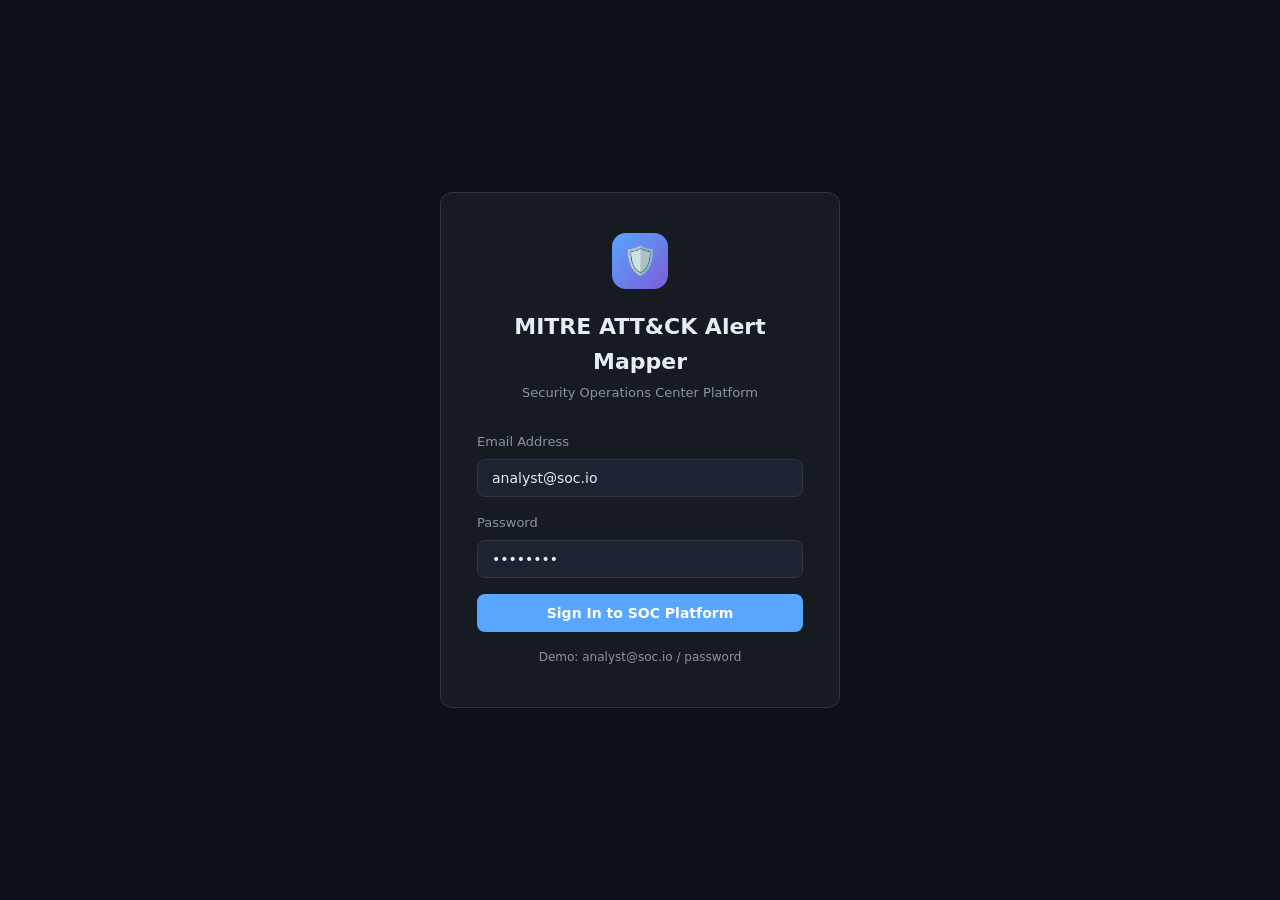
<file: mitre-attack-mapper/index.html>
<!DOCTYPE html>
<html lang="en">
<head>
<meta charset="UTF-8" />
<meta name="viewport" content="width=device-width, initial-scale=1.0" />
<title>MITRE ATT&CK Alert Mapper</title>
<style>
/* ===================== RESET & BASE ===================== */
*, *::before, *::after { box-sizing: border-box; margin: 0; padding: 0; }
:root {
  --bg:       #0d1117;
  --surface:  #161b22;
  --surface2: #1c2431;
  --border:   #30363d;
  --text:     #e6edf3;
  --muted:    #8b949e;
  --accent:   #58a6ff;
  --accent2:  #7c5cd8;
  --green:    #3fb950;
  --yellow:   #d29922;
  --orange:   #f78166;
  --red:      #f85149;
  --sidebar-w: 240px;
  --navbar-h:  56px;
}
html, body { height: 100%; font-family: -apple-system,"Segoe UI",system-ui,sans-serif; font-size:14px; background:var(--bg); color:var(--text); line-height:1.6; }
a { color:var(--accent); text-decoration:none; }
a:hover { text-decoration:underline; }
button { cursor:pointer; font-family:inherit; }
input, select, textarea { font-family:inherit; font-size:14px; }
ul { list-style:none; }
::-webkit-scrollbar { width:6px; height:6px; }
::-webkit-scrollbar-track { background:var(--bg); }
::-webkit-scrollbar-thumb { background:var(--border); border-radius:3px; }

/* ===================== LAYOUT ===================== */
#app { display:flex; flex-direction:column; height:100vh; }
.navbar {
  position:fixed; top:0; left:0; right:0; height:var(--navbar-h);
  background:var(--surface); border-bottom:1px solid var(--border);
  display:flex; align-items:center; padding:0 16px; gap:12px; z-index:200;
}
.navbar .hamburger {
  display:none; background:none; border:none; color:var(--text); font-size:20px; padding:4px 8px; border-radius:6px;
}
.navbar .hamburger:hover { background:var(--surface2); }
.nav-brand { display:flex; align-items:center; gap:10px; font-size:16px; font-weight:700; color:var(--text); }
.nav-brand .logo-icon { width:32px; height:32px; background:linear-gradient(135deg,#58a6ff,#7c5cd8); border-radius:8px; display:flex; align-items:center; justify-content:center; font-size:16px; }
.nav-right { margin-left:auto; display:flex; align-items:center; gap:12px; }
.nav-search { display:flex; align-items:center; background:var(--surface2); border:1px solid var(--border); border-radius:6px; padding:6px 12px; gap:8px; }
.nav-search input { background:none; border:none; color:var(--text); outline:none; width:200px; }
.nav-search input::placeholder { color:var(--muted); }
.nav-icon-btn { background:none; border:none; color:var(--muted); font-size:18px; padding:6px; border-radius:6px; position:relative; }
.nav-icon-btn:hover { background:var(--surface2); color:var(--text); }
.badge { position:absolute; top:2px; right:2px; width:8px; height:8px; background:var(--red); border-radius:50%; border:2px solid var(--surface); }
.nav-avatar { width:32px; height:32px; border-radius:50%; background:linear-gradient(135deg,#58a6ff,#7c5cd8); display:flex; align-items:center; justify-content:center; font-weight:700; font-size:13px; cursor:pointer; }

.body-wrap { display:flex; flex:1; margin-top:var(--navbar-h); overflow:hidden; }

/* ===================== SIDEBAR ===================== */
.sidebar {
  width:var(--sidebar-w); background:var(--surface); border-right:1px solid var(--border);
  display:flex; flex-direction:column; overflow-y:auto; overflow-x:hidden;
  position:fixed; top:var(--navbar-h); bottom:0; left:0; z-index:100;
  transition: transform 0.25s ease;
}
.sidebar-section-label { font-size:11px; font-weight:600; color:var(--muted); text-transform:uppercase; letter-spacing:0.08em; padding:16px 16px 6px; }
.sidebar nav ul li a, .sidebar nav ul li button {
  display:flex; align-items:center; gap:10px; padding:8px 16px;
  color:var(--muted); border:none; background:none; width:100%; text-align:left;
  border-radius:0; font-size:13.5px; transition:background 0.15s, color 0.15s;
  white-space:nowrap;
}
.sidebar nav ul li a:hover, .sidebar nav ul li button:hover { background:var(--surface2); color:var(--text); text-decoration:none; }
.sidebar nav ul li a.active, .sidebar nav ul li button.active { background:rgba(88,166,255,0.12); color:var(--accent); border-right:3px solid var(--accent); }
.sidebar nav ul li a .icon, .sidebar nav ul li button .icon { font-size:16px; width:20px; text-align:center; flex-shrink:0; }
.sidebar-footer { margin-top:auto; padding:16px; border-top:1px solid var(--border); font-size:12px; color:var(--muted); }

.main-content { flex:1; overflow-y:auto; margin-left:var(--sidebar-w); padding:24px; }

/* ===================== PAGE VISIBILITY ===================== */
.page { display:none; }
.page.active { display:block; }

/* ===================== LOGIN PAGE ===================== */
#page-login { display:flex; align-items:center; justify-content:center; min-height:100vh; background:var(--bg); }
.login-card {
  background:var(--surface); border:1px solid var(--border); border-radius:12px;
  padding:40px 36px; width:100%; max-width:400px; text-align:center;
}
.login-card .logo { width:56px; height:56px; background:linear-gradient(135deg,#58a6ff,#7c5cd8); border-radius:14px; display:flex; align-items:center; justify-content:center; font-size:28px; margin:0 auto 20px; }
.login-card h1 { font-size:22px; font-weight:700; margin-bottom:4px; }
.login-card p { color:var(--muted); font-size:13px; margin-bottom:28px; }
.form-group { text-align:left; margin-bottom:16px; }
.form-group label { display:block; font-size:13px; font-weight:500; color:var(--muted); margin-bottom:6px; }
.form-group input { width:100%; padding:10px 14px; background:var(--surface2); border:1px solid var(--border); border-radius:8px; color:var(--text); outline:none; transition:border-color 0.15s; }
.form-group input:focus { border-color:var(--accent); }
.btn-primary { width:100%; padding:11px; background:var(--accent); color:#fff; border:none; border-radius:8px; font-size:14px; font-weight:600; transition:background 0.15s; }
.btn-primary:hover { background:#4393e0; }
.login-hint { font-size:12px; color:var(--muted); margin-top:16px; }

/* ===================== PAGE HEADER ===================== */
.page-header { margin-bottom:24px; }
.page-header h1 { font-size:22px; font-weight:700; }
.page-header p { color:var(--muted); font-size:13px; margin-top:4px; }
.breadcrumb { font-size:12px; color:var(--muted); margin-bottom:6px; }
.breadcrumb span { color:var(--muted); }
.breadcrumb span.current { color:var(--text); }

/* ===================== CARDS ===================== */
.card { background:var(--surface); border:1px solid var(--border); border-radius:10px; padding:20px; }
.card-title { font-size:13px; font-weight:600; color:var(--muted); text-transform:uppercase; letter-spacing:0.06em; margin-bottom:12px; }
.grid { display:grid; gap:16px; }
.grid-4 { grid-template-columns:repeat(4,1fr); }
.grid-2 { grid-template-columns:repeat(2,1fr); }
.grid-3 { grid-template-columns:repeat(3,1fr); }

.stat-card { padding:20px; }
.stat-card .stat-top { display:flex; align-items:flex-start; justify-content:space-between; }
.stat-card .stat-icon { width:40px; height:40px; border-radius:10px; display:flex; align-items:center; justify-content:center; font-size:18px; flex-shrink:0; }
.stat-card .stat-value { font-size:28px; font-weight:700; line-height:1.1; margin:8px 0 4px; }
.stat-card .stat-label { font-size:13px; color:var(--muted); }
.stat-card .stat-delta { font-size:12px; display:flex; align-items:center; gap:4px; margin-top:8px; }
.stat-card .delta-up { color:var(--green); }
.stat-card .delta-down { color:var(--red); }

/* ===================== BADGES ===================== */
.badge-sev { display:inline-flex; align-items:center; gap:4px; padding:2px 8px; border-radius:12px; font-size:11px; font-weight:600; }
.sev-critical { background:rgba(248,81,73,0.15); color:var(--red); }
.sev-high     { background:rgba(247,129,102,0.15); color:var(--orange); }
.sev-medium   { background:rgba(210,153,34,0.15); color:var(--yellow); }
.sev-low      { background:rgba(63,185,80,0.15); color:var(--green); }
.sev-info     { background:rgba(88,166,255,0.15); color:var(--accent); }
.badge-tactic { display:inline-flex; padding:2px 8px; border-radius:12px; font-size:11px; font-weight:600; background:rgba(124,92,216,0.15); color:var(--accent2); }
.badge-status { display:inline-flex; padding:2px 8px; border-radius:12px; font-size:11px; font-weight:600; }
.status-open  { background:rgba(248,81,73,0.15); color:var(--red); }
.status-investigating { background:rgba(210,153,34,0.15); color:var(--yellow); }
.status-resolved { background:rgba(63,185,80,0.15); color:var(--green); }
.status-fp    { background:rgba(139,148,158,0.15); color:var(--muted); }

/* ===================== TABLES ===================== */
.table-wrap { overflow-x:auto; }
table { width:100%; border-collapse:collapse; font-size:13px; }
thead th { text-align:left; padding:10px 12px; color:var(--muted); font-weight:600; font-size:11px; text-transform:uppercase; letter-spacing:0.06em; border-bottom:1px solid var(--border); white-space:nowrap; }
tbody tr { border-bottom:1px solid var(--border); transition:background 0.1s; }
tbody tr:last-child { border-bottom:none; }
tbody tr:hover { background:var(--surface2); }
tbody td { padding:10px 12px; color:var(--text); vertical-align:middle; }
.clickable-row { cursor:pointer; }

/* ===================== TOOLBAR ===================== */
.toolbar { display:flex; align-items:center; gap:10px; margin-bottom:16px; flex-wrap:wrap; }
.toolbar-search { display:flex; align-items:center; background:var(--surface2); border:1px solid var(--border); border-radius:6px; padding:7px 12px; gap:8px; flex:1; min-width:180px; }
.toolbar-search input { background:none; border:none; color:var(--text); outline:none; width:100%; }
.toolbar-search input::placeholder { color:var(--muted); }
.toolbar select { background:var(--surface2); border:1px solid var(--border); color:var(--text); padding:7px 10px; border-radius:6px; outline:none; }
.btn { padding:8px 16px; border-radius:6px; border:1px solid var(--border); background:var(--surface2); color:var(--text); font-size:13px; font-weight:500; display:inline-flex; align-items:center; gap:6px; transition:background 0.15s,border-color 0.15s; }
.btn:hover { background:var(--border); }
.btn-accent { background:var(--accent); color:#fff; border-color:var(--accent); }
.btn-accent:hover { background:#4393e0; }
.btn-danger { background:var(--red); color:#fff; border-color:var(--red); }
.btn-sm { padding:5px 12px; font-size:12px; }

/* ===================== ANALYZE PAGE ===================== */
.analyze-form .textarea-wrap { position:relative; }
.analyze-form textarea { width:100%; height:160px; background:var(--surface2); border:1px solid var(--border); border-radius:8px; color:var(--text); padding:14px; resize:vertical; outline:none; font-size:13px; line-height:1.7; }
.analyze-form textarea:focus { border-color:var(--accent); }
.result-card { margin-top:20px; display:none; }
.result-card.show { display:block; }
.result-header { display:flex; align-items:center; gap:10px; margin-bottom:16px; padding-bottom:16px; border-bottom:1px solid var(--border); }
.result-header .tech-badge { background:rgba(88,166,255,0.15); color:var(--accent); padding:4px 12px; border-radius:20px; font-size:13px; font-weight:600; }
.confidence-bar-wrap { margin:8px 0; }
.confidence-bar { height:8px; background:var(--surface2); border-radius:4px; overflow:hidden; }
.confidence-fill { height:100%; border-radius:4px; transition:width 0.6s; }
.conf-high   { background:var(--green); }
.conf-med    { background:var(--yellow); }
.conf-low    { background:var(--orange); }
.result-grid { display:grid; grid-template-columns:1fr 1fr; gap:16px; }
.detail-block { background:var(--surface2); border:1px solid var(--border); border-radius:8px; padding:14px; }
.detail-block .label { font-size:11px; color:var(--muted); font-weight:600; text-transform:uppercase; letter-spacing:0.06em; margin-bottom:6px; }
.detail-block .value { font-size:13px; color:var(--text); }
.guidance-list { list-style:none; padding:0; }
.guidance-list li { display:flex; gap:10px; padding:8px 0; border-bottom:1px solid var(--border); font-size:13px; color:var(--text); }
.guidance-list li:last-child { border-bottom:none; }
.guidance-list li::before { content:"›"; color:var(--accent); font-weight:700; flex-shrink:0; }
.sample-alerts { display:flex; gap:8px; flex-wrap:wrap; margin-top:10px; }
.sample-chip { background:var(--surface2); border:1px solid var(--border); border-radius:20px; padding:4px 12px; font-size:12px; color:var(--muted); cursor:pointer; transition:all 0.15s; }
.sample-chip:hover { border-color:var(--accent); color:var(--accent); }
.analyze-loader { text-align:center; padding:32px; display:none; }
.analyze-loader.show { display:block; }
.spinner { width:36px; height:36px; border:3px solid var(--border); border-top-color:var(--accent); border-radius:50%; animation:spin 0.7s linear infinite; margin:0 auto 12px; }
@keyframes spin { to { transform:rotate(360deg); } }

/* ===================== MITRE TECHNIQUES PAGE ===================== */
.technique-grid { display:grid; grid-template-columns:repeat(auto-fill,minmax(280px,1fr)); gap:12px; }
.technique-card { background:var(--surface); border:1px solid var(--border); border-radius:10px; padding:16px; cursor:pointer; transition:border-color 0.15s,transform 0.1s; }
.technique-card:hover { border-color:var(--accent); transform:translateY(-1px); }
.technique-card .t-id { font-size:11px; font-weight:700; color:var(--accent); margin-bottom:4px; }
.technique-card .t-name { font-size:14px; font-weight:600; margin-bottom:6px; }
.technique-card .t-tactic { margin-bottom:8px; }
.technique-card .t-desc { font-size:12px; color:var(--muted); line-height:1.5; display:-webkit-box; -webkit-line-clamp:2; -webkit-box-orient:vertical; overflow:hidden; }

/* ===================== TACTICS PAGE ===================== */
.tactic-row { display:grid; grid-template-columns:200px 1fr; gap:16px; margin-bottom:16px; }
.tactic-card-left { background:var(--surface); border:1px solid var(--border); border-radius:10px; padding:20px; text-align:center; }
.tactic-card-left .t-num { font-size:28px; font-weight:700; color:var(--accent); }
.tactic-card-left .t-label { font-size:12px; color:var(--muted); }
.tactic-card-left .t-name { font-size:14px; font-weight:600; margin-top:4px; }
.tactic-techniques { background:var(--surface); border:1px solid var(--border); border-radius:10px; padding:16px; }
.mini-tech { display:inline-flex; align-items:center; gap:6px; background:var(--surface2); border:1px solid var(--border); border-radius:6px; padding:4px 10px; margin:3px; font-size:12px; color:var(--text); cursor:pointer; }
.mini-tech:hover { border-color:var(--accent); color:var(--accent); }

/* ===================== SETTINGS ===================== */
.settings-grid { display:grid; grid-template-columns:220px 1fr; gap:20px; }
.settings-nav { background:var(--surface); border:1px solid var(--border); border-radius:10px; padding:8px; height:fit-content; }
.settings-nav button { display:block; width:100%; text-align:left; padding:8px 12px; background:none; border:none; color:var(--muted); border-radius:6px; font-size:13px; }
.settings-nav button:hover { background:var(--surface2); color:var(--text); }
.settings-nav button.active { background:rgba(88,166,255,0.12); color:var(--accent); }
.settings-panel { display:none; }
.settings-panel.active { display:block; }
.settings-section { background:var(--surface); border:1px solid var(--border); border-radius:10px; padding:20px; margin-bottom:16px; }
.settings-section h3 { font-size:15px; font-weight:600; margin-bottom:4px; }
.settings-section p { font-size:13px; color:var(--muted); margin-bottom:16px; }
.settings-row { display:flex; align-items:center; justify-content:space-between; padding:10px 0; border-bottom:1px solid var(--border); }
.settings-row:last-child { border-bottom:none; }
.settings-row .row-info .row-title { font-size:13px; font-weight:500; }
.settings-row .row-info .row-sub { font-size:12px; color:var(--muted); margin-top:2px; }
.toggle { position:relative; width:40px; height:22px; }
.toggle input { opacity:0; width:0; height:0; }
.toggle-slider { position:absolute; inset:0; background:var(--border); border-radius:11px; cursor:pointer; transition:background 0.2s; }
.toggle-slider::before { content:""; position:absolute; width:16px; height:16px; left:3px; top:3px; background:#fff; border-radius:50%; transition:transform 0.2s; }
.toggle input:checked + .toggle-slider { background:var(--accent); }
.toggle input:checked + .toggle-slider::before { transform:translateX(18px); }
.form-row { display:grid; grid-template-columns:1fr 1fr; gap:12px; margin-bottom:12px; }
.form-input { width:100%; padding:9px 12px; background:var(--surface2); border:1px solid var(--border); border-radius:6px; color:var(--text); outline:none; }
.form-input:focus { border-color:var(--accent); }
.form-select { width:100%; padding:9px 12px; background:var(--surface2); border:1px solid var(--border); border-radius:6px; color:var(--text); outline:none; }

/* ===================== MODAL ===================== */
.modal-overlay { position:fixed; inset:0; background:rgba(0,0,0,0.6); z-index:500; display:none; align-items:center; justify-content:center; backdrop-filter:blur(2px); }
.modal-overlay.open { display:flex; }
.modal { background:var(--surface); border:1px solid var(--border); border-radius:12px; padding:24px; max-width:600px; width:90%; max-height:80vh; overflow-y:auto; position:relative; }
.modal-close { position:absolute; top:16px; right:16px; background:none; border:none; color:var(--muted); font-size:20px; cursor:pointer; }
.modal-close:hover { color:var(--text); }
.modal h2 { font-size:18px; font-weight:700; margin-bottom:4px; }
.modal .modal-id { font-size:12px; color:var(--accent); font-weight:600; margin-bottom:16px; }
.modal-section { margin-bottom:16px; }
.modal-section h4 { font-size:12px; color:var(--muted); font-weight:600; text-transform:uppercase; letter-spacing:0.06em; margin-bottom:6px; }
.modal-section p { font-size:13px; color:var(--text); line-height:1.6; }
.modal-section ul li { font-size:13px; color:var(--text); padding:3px 0; padding-left:16px; position:relative; }
.modal-section ul li::before { content:"•"; color:var(--accent); position:absolute; left:0; }
.modal-tags { display:flex; gap:6px; flex-wrap:wrap; }
.modal-tag { padding:3px 10px; background:var(--surface2); border:1px solid var(--border); border-radius:12px; font-size:11px; color:var(--muted); }

/* ===================== ALERT DETAILS PAGE ===================== */
.alert-detail-header { background:var(--surface); border:1px solid var(--border); border-radius:10px; padding:20px; margin-bottom:16px; }
.alert-detail-header h2 { font-size:18px; font-weight:700; margin-bottom:8px; }
.alert-meta { display:flex; gap:12px; flex-wrap:wrap; align-items:center; font-size:13px; color:var(--muted); }
.alert-meta span { display:flex; align-items:center; gap:4px; }
.timeline { position:relative; padding-left:24px; }
.timeline::before { content:""; position:absolute; left:6px; top:6px; bottom:0; width:2px; background:var(--border); }
.timeline-item { position:relative; margin-bottom:20px; }
.timeline-item::before { content:""; position:absolute; left:-21px; top:4px; width:10px; height:10px; border-radius:50%; background:var(--accent); border:2px solid var(--surface); }
.timeline-item .t-time { font-size:11px; color:var(--muted); margin-bottom:2px; }
.timeline-item .t-event { font-size:13px; font-weight:500; }
.timeline-item .t-desc { font-size:12px; color:var(--muted); margin-top:2px; }

/* ===================== ABOUT PAGE ===================== */
.about-hero { background:linear-gradient(135deg,rgba(88,166,255,0.1),rgba(124,92,216,0.1)); border:1px solid var(--border); border-radius:12px; padding:40px; text-align:center; margin-bottom:24px; }
.about-hero h1 { font-size:28px; font-weight:700; margin-bottom:8px; }
.about-hero p { color:var(--muted); max-width:600px; margin:0 auto; }
.feature-list { display:grid; grid-template-columns:repeat(auto-fill,minmax(240px,1fr)); gap:16px; }
.feature-item { background:var(--surface); border:1px solid var(--border); border-radius:10px; padding:20px; }
.feature-item .f-icon { font-size:28px; margin-bottom:12px; }
.feature-item h3 { font-size:14px; font-weight:600; margin-bottom:6px; }
.feature-item p { font-size:12px; color:var(--muted); }

/* ===================== CHART ===================== */
.chart-wrap { height:220px; display:flex; align-items:flex-end; gap:6px; padding:10px 0; }
.chart-bar-group { flex:1; display:flex; flex-direction:column; align-items:center; gap:4px; height:100%; justify-content:flex-end; }
.chart-bar { width:100%; max-width:36px; border-radius:4px 4px 0 0; transition:height 0.6s ease; position:relative; }
.chart-bar:hover::after { content:attr(data-val); position:absolute; top:-22px; left:50%; transform:translateX(-50%); background:var(--surface2); border:1px solid var(--border); padding:2px 6px; border-radius:4px; font-size:11px; color:var(--text); white-space:nowrap; }
.chart-label { font-size:10px; color:var(--muted); text-align:center; white-space:nowrap; overflow:hidden; text-overflow:ellipsis; width:100%; }

/* ===================== DONUT CHART ===================== */
.donut-wrap { display:flex; align-items:center; gap:24px; flex-wrap:wrap; }
.donut-svg { flex-shrink:0; }
.donut-legend { display:flex; flex-direction:column; gap:8px; }
.donut-legend-item { display:flex; align-items:center; gap:8px; font-size:13px; }
.donut-dot { width:10px; height:10px; border-radius:50%; flex-shrink:0; }

/* ===================== EMPTY STATE ===================== */
.empty-state { text-align:center; padding:48px 24px; color:var(--muted); }
.empty-state .empty-icon { font-size:48px; margin-bottom:12px; opacity:0.3; }
.empty-state p { font-size:14px; }

/* ===================== NOTIFICATIONS DRAWER ===================== */
.notif-drawer { position:fixed; top:var(--navbar-h); right:0; width:320px; background:var(--surface); border-left:1px solid var(--border); bottom:0; z-index:150; transform:translateX(100%); transition:transform 0.25s; overflow-y:auto; }
.notif-drawer.open { transform:translateX(0); }
.notif-header { padding:16px; border-bottom:1px solid var(--border); display:flex; justify-content:space-between; align-items:center; font-weight:600; }
.notif-item { padding:14px 16px; border-bottom:1px solid var(--border); cursor:pointer; }
.notif-item:hover { background:var(--surface2); }
.notif-item .n-title { font-size:13px; font-weight:500; }
.notif-item .n-sub { font-size:12px; color:var(--muted); margin-top:2px; }
.notif-item .n-time { font-size:11px; color:var(--muted); margin-top:4px; }
.notif-dot { width:8px; height:8px; border-radius:50%; flex-shrink:0; margin-top:4px; }

/* ===================== RESPONSIVE ===================== */
@media(max-width:1100px) {
  .grid-4 { grid-template-columns:repeat(2,1fr); }
}
@media(max-width:860px) {
  .settings-grid { grid-template-columns:1fr; }
  .result-grid { grid-template-columns:1fr; }
  .tactic-row { grid-template-columns:1fr; }
  .form-row { grid-template-columns:1fr; }
}
@media(max-width:700px) {
  .navbar .hamburger { display:flex; }
  .nav-search { display:none; }
  .sidebar { transform:translateX(-100%); }
  .sidebar.open { transform:translateX(0); }
  .main-content { margin-left:0; }
  .grid-4, .grid-3, .grid-2 { grid-template-columns:1fr; }
  .page-header h1 { font-size:18px; }
  .overlay { position:fixed; inset:0; background:rgba(0,0,0,0.4); z-index:99; display:none; }
  .overlay.show { display:block; }
}
</style>
</head>
<body>

<!-- ==================== LOGIN ==================== -->
<div id="login-screen">
<div id="page-login">
  <div class="login-card">
    <div class="logo">🛡️</div>
    <h1>MITRE ATT&amp;CK Alert Mapper</h1>
    <p>Security Operations Center Platform</p>
    <div class="form-group">
      <label>Email Address</label>
      <input type="email" id="login-email" placeholder="analyst@soc.io" value="analyst@soc.io" />
    </div>
    <div class="form-group">
      <label>Password</label>
      <input type="password" id="login-password" placeholder="••••••••" value="password" />
    </div>
    <button class="btn-primary" onclick="doLogin()">Sign In to SOC Platform</button>
    <div class="login-hint">Demo: analyst@soc.io / password</div>
  </div>
</div>
</div>

<!-- ==================== APP SHELL ==================== -->
<div id="app-shell" style="display:none;">

<!-- NAVBAR -->
<nav class="navbar">
  <button class="hamburger" onclick="toggleSidebar()">☰</button>
  <div class="nav-brand">
    <div class="logo-icon">🛡️</div>
    <span>ATT&amp;CK Mapper</span>
  </div>
  <div class="nav-right">
    <div class="nav-search">
      <span style="color:var(--muted)">🔍</span>
      <input type="text" placeholder="Search alerts, techniques…" id="global-search" oninput="globalSearch(this.value)" />
    </div>
    <button class="nav-icon-btn" onclick="toggleNotif()" title="Notifications">
      🔔<span class="badge"></span>
    </button>
    <button class="nav-icon-btn" onclick="navigate('settings')" title="Settings">⚙️</button>
    <div class="nav-avatar" onclick="navigate('settings')" title="Profile">SA</div>
  </div>
</nav>

<!-- OVERLAY (mobile) -->
<div class="overlay" id="overlay" onclick="closeSidebar()"></div>

<!-- SIDEBAR -->
<div class="sidebar" id="sidebar">
  <div class="sidebar-section-label">Main Menu</div>
  <nav>
    <ul>
      <li><button onclick="navigate('dashboard')" id="nav-dashboard" class="active"><span class="icon">📊</span>Dashboard</button></li>
      <li><button onclick="navigate('analyze')"   id="nav-analyze"><span class="icon">🔍</span>Analyze Alert</button></li>
      <li><button onclick="navigate('history')"   id="nav-history"><span class="icon">📋</span>Alert History</button></li>
    </ul>
  </nav>
  <div class="sidebar-section-label">Intelligence</div>
  <nav>
    <ul>
      <li><button onclick="navigate('techniques')" id="nav-techniques"><span class="icon">⚔️</span>Techniques</button></li>
      <li><button onclick="navigate('tactics')"    id="nav-tactics"><span class="icon">🗺️</span>Tactics</button></li>
    </ul>
  </nav>
  <div class="sidebar-section-label">System</div>
  <nav>
    <ul>
      <li><button onclick="navigate('settings')" id="nav-settings"><span class="icon">⚙️</span>Settings</button></li>
      <li><button onclick="navigate('about')"    id="nav-about"><span class="icon">ℹ️</span>About</button></li>
    </ul>
  </nav>
  <div class="sidebar-footer">
    <div style="font-weight:600;color:var(--text)">SOC Analyst</div>
    <div style="font-size:11px">analyst@soc.io</div>
    <div style="margin-top:8px">
      <button class="btn btn-sm" onclick="doLogout()" style="width:100%;justify-content:center">Sign Out</button>
    </div>
  </div>
</div>

<!-- MAIN CONTENT AREA -->
<div class="body-wrap">
<div class="main-content" id="main-content">

  <!-- ==================== DASHBOARD ==================== -->
  <div class="page active" id="page-dashboard">
    <div class="page-header">
      <div class="breadcrumb"><span class="current">Dashboard</span></div>
      <h1>Security Operations Dashboard</h1>
      <p>Real-time threat intelligence mapped to MITRE ATT&amp;CK framework</p>
    </div>

    <div class="grid grid-4" style="margin-bottom:16px">
      <div class="card stat-card">
        <div class="stat-top">
          <div>
            <div class="stat-label">Total Alerts</div>
            <div class="stat-value">1,284</div>
          </div>
          <div class="stat-icon" style="background:rgba(88,166,255,0.12);color:var(--accent)">📋</div>
        </div>
        <div class="stat-delta delta-up">▲ 12% vs last week</div>
      </div>
      <div class="card stat-card">
        <div class="stat-top">
          <div>
            <div class="stat-label">Critical / High</div>
            <div class="stat-value" style="color:var(--red)">47</div>
          </div>
          <div class="stat-icon" style="background:rgba(248,81,73,0.12);color:var(--red)">🚨</div>
        </div>
        <div class="stat-delta delta-down">▲ 8 new in 24h</div>
      </div>
      <div class="card stat-card">
        <div class="stat-top">
          <div>
            <div class="stat-label">Detected Techniques</div>
            <div class="stat-value" style="color:var(--accent2)">38</div>
          </div>
          <div class="stat-icon" style="background:rgba(124,92,216,0.12);color:var(--accent2)">⚔️</div>
        </div>
        <div class="stat-delta delta-up">▲ 5 new this month</div>
      </div>
      <div class="card stat-card">
        <div class="stat-top">
          <div>
            <div class="stat-label">Avg. Confidence</div>
            <div class="stat-value" style="color:var(--green)">84%</div>
          </div>
          <div class="stat-icon" style="background:rgba(63,185,80,0.12);color:var(--green)">✅</div>
        </div>
        <div class="stat-delta delta-up">▲ 2% improvement</div>
      </div>
    </div>

    <div class="grid grid-2" style="margin-bottom:16px">
      <!-- Tactic Bar Chart -->
      <div class="card">
        <div class="card-title">Alerts by MITRE Tactic</div>
        <div class="chart-wrap" id="tactic-chart"></div>
      </div>
      <!-- Severity Donut -->
      <div class="card">
        <div class="card-title">Alert Severity Distribution</div>
        <div class="donut-wrap" style="padding:10px 0;height:220px;align-items:center;">
          <svg class="donut-svg" width="130" height="130" viewBox="0 0 42 42" id="donut-svg">
            <circle cx="21" cy="21" r="15.9" fill="transparent" stroke="#f85149" stroke-width="6"
              stroke-dasharray="15 85" stroke-dashoffset="25" />
            <circle cx="21" cy="21" r="15.9" fill="transparent" stroke="#f78166" stroke-width="6"
              stroke-dasharray="22 78" stroke-dashoffset="10" />
            <circle cx="21" cy="21" r="15.9" fill="transparent" stroke="#d29922" stroke-width="6"
              stroke-dasharray="28 72" stroke-dashoffset="-12" />
            <circle cx="21" cy="21" r="15.9" fill="transparent" stroke="#3fb950" stroke-width="6"
              stroke-dasharray="35 65" stroke-dashoffset="-40" />
            <text x="21" y="23" text-anchor="middle" fill="#e6edf3" font-size="5" font-weight="bold">1,284</text>
          </svg>
          <div class="donut-legend">
            <div class="donut-legend-item"><div class="donut-dot" style="background:var(--red)"></div>Critical — 192 (15%)</div>
            <div class="donut-legend-item"><div class="donut-dot" style="background:var(--orange)"></div>High — 283 (22%)</div>
            <div class="donut-legend-item"><div class="donut-dot" style="background:var(--yellow)"></div>Medium — 359 (28%)</div>
            <div class="donut-legend-item"><div class="donut-dot" style="background:var(--green)"></div>Low — 450 (35%)</div>
          </div>
        </div>
      </div>
    </div>

    <!-- Recent Alerts -->
    <div class="card">
      <div style="display:flex;justify-content:space-between;align-items:center;margin-bottom:16px">
        <div class="card-title" style="margin:0">Recent Alerts</div>
        <button class="btn btn-sm" onclick="navigate('history')">View All →</button>
      </div>
      <div class="table-wrap">
        <table id="dashboard-table">
          <thead>
            <tr>
              <th>Alert ID</th>
              <th>Alert Name</th>
              <th>Severity</th>
              <th>Technique</th>
              <th>Tactic</th>
              <th>Source</th>
              <th>Time</th>
              <th>Status</th>
            </tr>
          </thead>
          <tbody id="dashboard-tbody"></tbody>
        </table>
      </div>
    </div>
  </div><!-- /dashboard -->

  <!-- ==================== ANALYZE ==================== -->
  <div class="page" id="page-analyze">
    <div class="page-header">
      <div class="breadcrumb"><span>Dashboard</span> / <span class="current">Analyze Alert</span></div>
      <h1>Analyze Security Alert</h1>
      <p>Paste or type a security alert to map it to MITRE ATT&amp;CK techniques and receive investigation guidance.</p>
    </div>

    <div class="grid grid-2">
      <div>
        <div class="card analyze-form">
          <div class="card-title">Alert Input</div>
          <div class="textarea-wrap">
            <textarea id="alert-input" placeholder="Paste your security alert here…

Example: PowerShell encoded command executed on DESKTOP-X9K2. Process spawned by svchost.exe. Suspicious base64 string detected in command line arguments."></textarea>
          </div>
          <div style="margin-top:10px">
            <div style="font-size:12px;color:var(--muted);margin-bottom:6px">Quick samples:</div>
            <div class="sample-alerts" id="sample-alerts"></div>
          </div>
          <div style="display:flex;gap:10px;margin-top:14px">
            <button class="btn btn-accent" onclick="analyzeAlert()" style="flex:1">🔍 Analyze Alert</button>
            <button class="btn" onclick="document.getElementById('alert-input').value='';hideResult()">Clear</button>
          </div>
        </div>
      </div>

      <div>
        <div class="analyze-loader" id="analyze-loader">
          <div class="spinner"></div>
          <p style="color:var(--muted)">Analyzing alert against MITRE ATT&amp;CK framework…</p>
        </div>
        <div class="card result-card" id="result-card">
          <div class="result-header">
            <div style="flex:1">
              <div style="font-size:12px;color:var(--muted);margin-bottom:4px">Matched Technique</div>
              <div style="display:flex;align-items:center;gap:10px;flex-wrap:wrap">
                <span class="tech-badge" id="r-tech-id">T1059.001</span>
                <span style="font-size:16px;font-weight:700" id="r-tech-name">Command and Scripting Interpreter: PowerShell</span>
              </div>
            </div>
            <div id="r-severity-badge"></div>
          </div>

          <div class="result-grid">
            <div class="detail-block">
              <div class="label">Tactic</div>
              <div class="value"><span class="badge-tactic" id="r-tactic">Execution</span></div>
            </div>
            <div class="detail-block">
              <div class="label">Confidence</div>
              <div class="confidence-bar-wrap">
                <div style="display:flex;justify-content:space-between;margin-bottom:4px">
                  <span style="font-size:12px;color:var(--muted)">Match score</span>
                  <span style="font-size:13px;font-weight:700" id="r-conf-pct">—</span>
                </div>
                <div class="confidence-bar"><div class="confidence-fill" id="r-conf-bar" style="width:0%"></div></div>
              </div>
            </div>
            <div class="detail-block" style="grid-column:1/-1">
              <div class="label">Explanation</div>
              <div class="value" id="r-explanation">—</div>
            </div>
            <div class="detail-block" style="grid-column:1/-1">
              <div class="label">ATT&amp;CK Description</div>
              <div class="value" id="r-attack-desc">—</div>
            </div>
          </div>

          <div style="margin-top:16px">
            <div class="label" style="font-size:11px;color:var(--muted);font-weight:600;text-transform:uppercase;letter-spacing:0.06em;margin-bottom:10px">🔎 Investigation Guidance</div>
            <ul class="guidance-list" id="r-guidance"></ul>
          </div>

          <div style="margin-top:16px;display:flex;gap:10px;flex-wrap:wrap">
            <button class="btn btn-accent btn-sm" onclick="saveToHistory()">💾 Save to History</button>
            <button class="btn btn-sm" onclick="navigate('techniques')">View All Techniques</button>
          </div>
        </div>
      </div>
    </div>
  </div><!-- /analyze -->

  <!-- ==================== HISTORY ==================== -->
  <div class="page" id="page-history">
    <div class="page-header">
      <div class="breadcrumb"><span>Dashboard</span> / <span class="current">Alert History</span></div>
      <h1>Alert History</h1>
      <p>All ingested and analyzed security alerts with MITRE mapping.</p>
    </div>
    <div class="card">
      <div class="toolbar">
        <div class="toolbar-search">
          <span style="color:var(--muted)">🔍</span>
          <input type="text" placeholder="Search alerts…" id="history-search" oninput="filterHistory()" />
        </div>
        <select id="history-sev" onchange="filterHistory()">
          <option value="">All Severities</option>
          <option>Critical</option>
          <option>High</option>
          <option>Medium</option>
          <option>Low</option>
        </select>
        <select id="history-status" onchange="filterHistory()">
          <option value="">All Statuses</option>
          <option>Open</option>
          <option>Investigating</option>
          <option>Resolved</option>
          <option>False Positive</option>
        </select>
        <select id="history-tactic" onchange="filterHistory()">
          <option value="">All Tactics</option>
        </select>
        <button class="btn btn-sm" onclick="exportCSV()">⬇ Export CSV</button>
      </div>
      <div class="table-wrap">
        <table>
          <thead>
            <tr>
              <th>Alert ID</th>
              <th>Name</th>
              <th>Severity</th>
              <th>Technique</th>
              <th>Tactic</th>
              <th>Confidence</th>
              <th>Source</th>
              <th>Time</th>
              <th>Status</th>
              <th>Actions</th>
            </tr>
          </thead>
          <tbody id="history-tbody"></tbody>
        </table>
      </div>
      <div style="display:flex;justify-content:space-between;align-items:center;margin-top:14px;font-size:13px;color:var(--muted)">
        <span id="history-count">Showing 0 alerts</span>
        <div style="display:flex;gap:8px" id="pagination"></div>
      </div>
    </div>
  </div><!-- /history -->

  <!-- ==================== ALERT DETAILS ==================== -->
  <div class="page" id="page-alert-detail">
    <div class="page-header">
      <div class="breadcrumb"><span onclick="navigate('history')" style="cursor:pointer">Alert History</span> / <span class="current" id="detail-breadcrumb">Alert Details</span></div>
      <h1 id="detail-title">Alert Details</h1>
    </div>
    <div class="alert-detail-header">
      <h2 id="ad-name">—</h2>
      <div class="alert-meta">
        <span id="ad-severity"></span>
        <span>🕐 <span id="ad-time">—</span></span>
        <span>📡 <span id="ad-source">—</span></span>
        <span>🏷️ <span id="ad-status"></span></span>
      </div>
    </div>
    <div class="grid grid-2" style="margin-bottom:16px">
      <div class="card">
        <div class="card-title">MITRE ATT&amp;CK Mapping</div>
        <div style="margin-bottom:10px">
          <div style="font-size:11px;color:var(--muted);margin-bottom:4px">Technique</div>
          <div style="display:flex;align-items:center;gap:8px">
            <span class="tech-badge" id="ad-tech-id" style="background:rgba(88,166,255,0.15);color:var(--accent);padding:4px 12px;border-radius:20px;font-size:13px;font-weight:600">—</span>
            <span style="font-weight:600" id="ad-tech-name">—</span>
          </div>
        </div>
        <div style="display:flex;gap:12px;flex-wrap:wrap">
          <div>
            <div style="font-size:11px;color:var(--muted);margin-bottom:4px">Tactic</div>
            <span class="badge-tactic" id="ad-tactic">—</span>
          </div>
          <div>
            <div style="font-size:11px;color:var(--muted);margin-bottom:4px">Confidence</div>
            <div style="font-weight:700;color:var(--green)" id="ad-confidence">—</div>
          </div>
        </div>
      </div>
      <div class="card">
        <div class="card-title">Alert Metadata</div>
        <table style="font-size:13px">
          <tbody id="ad-meta-table"></tbody>
        </table>
      </div>
    </div>
    <div class="grid grid-2">
      <div class="card">
        <div class="card-title">Event Timeline</div>
        <div class="timeline" id="ad-timeline"></div>
      </div>
      <div class="card">
        <div class="card-title">Investigation Guidance</div>
        <ul class="guidance-list" id="ad-guidance"></ul>
        <div style="margin-top:16px;display:flex;gap:10px;flex-wrap:wrap">
          <button class="btn btn-sm btn-accent" onclick="markStatus('Resolved')">✅ Mark Resolved</button>
          <button class="btn btn-sm" onclick="markStatus('Investigating')">🔍 Investigate</button>
          <button class="btn btn-sm" onclick="markStatus('False Positive')">🚫 False Positive</button>
        </div>
      </div>
    </div>
  </div><!-- /alert-detail -->

  <!-- ==================== TECHNIQUES ==================== -->
  <div class="page" id="page-techniques">
    <div class="page-header">
      <div class="breadcrumb"><span class="current">Techniques</span></div>
      <h1>MITRE ATT&amp;CK Techniques</h1>
      <p>Browse techniques observed in your environment, mapped to ATT&amp;CK IDs.</p>
    </div>
    <div class="toolbar" style="margin-bottom:16px">
      <div class="toolbar-search">
        <span style="color:var(--muted)">🔍</span>
        <input type="text" placeholder="Search techniques…" id="tech-search" oninput="filterTechniques()" />
      </div>
      <select id="tech-tactic-filter" onchange="filterTechniques()">
        <option value="">All Tactics</option>
      </select>
    </div>
    <div class="technique-grid" id="technique-grid"></div>
  </div><!-- /techniques -->

  <!-- ==================== TACTICS ==================== -->
  <div class="page" id="page-tactics">
    <div class="page-header">
      <div class="breadcrumb"><span class="current">Tactics</span></div>
      <h1>MITRE ATT&amp;CK Tactics</h1>
      <p>The 14 MITRE ATT&amp;CK Enterprise tactics and their associated techniques.</p>
    </div>
    <div id="tactics-content"></div>
  </div><!-- /tactics -->

  <!-- ==================== SETTINGS ==================== -->
  <div class="page" id="page-settings">
    <div class="page-header">
      <div class="breadcrumb"><span class="current">Settings</span></div>
      <h1>Settings</h1>
      <p>Configure platform preferences, integrations, and user profile.</p>
    </div>
    <div class="settings-grid">
      <div class="settings-nav" id="settings-nav">
        <button class="active" onclick="showSettingsPanel('general',this)">General</button>
        <button onclick="showSettingsPanel('notifications',this)">Notifications</button>
        <button onclick="showSettingsPanel('integrations',this)">Integrations</button>
        <button onclick="showSettingsPanel('profile',this)">Profile</button>
        <button onclick="showSettingsPanel('api',this)">API Keys</button>
      </div>
      <div>
        <!-- General -->
        <div class="settings-panel active" id="sp-general">
          <div class="settings-section">
            <h3>Display Preferences</h3>
            <p>Customize how the platform looks and behaves.</p>
            <div class="settings-row">
              <div class="row-info"><div class="row-title">Dark Theme</div><div class="row-sub">Use dark color scheme (default)</div></div>
              <label class="toggle"><input type="checkbox" checked /><span class="toggle-slider"></span></label>
            </div>
            <div class="settings-row">
              <div class="row-info"><div class="row-title">Compact Tables</div><div class="row-sub">Reduce row height in alert tables</div></div>
              <label class="toggle"><input type="checkbox" /><span class="toggle-slider"></span></label>
            </div>
            <div class="settings-row">
              <div class="row-info"><div class="row-title">Auto-refresh Dashboard</div><div class="row-sub">Refresh every 60 seconds</div></div>
              <label class="toggle"><input type="checkbox" checked /><span class="toggle-slider"></span></label>
            </div>
          </div>
          <div class="settings-section">
            <h3>Default Filters</h3>
            <p>Set default filter values for alert history view.</p>
            <div style="display:flex;gap:12px;flex-wrap:wrap">
              <div style="flex:1;min-width:140px">
                <div style="font-size:12px;color:var(--muted);margin-bottom:6px">Default Severity</div>
                <select class="form-select"><option>All</option><option>Critical</option><option>High</option><option>Medium</option></select>
              </div>
              <div style="flex:1;min-width:140px">
                <div style="font-size:12px;color:var(--muted);margin-bottom:6px">Default Status</div>
                <select class="form-select"><option>All</option><option>Open</option><option>Investigating</option></select>
              </div>
            </div>
            <button class="btn btn-accent btn-sm" style="margin-top:14px" onclick="showToast('Settings saved!')">Save Preferences</button>
          </div>
        </div>

        <!-- Notifications -->
        <div class="settings-panel" id="sp-notifications">
          <div class="settings-section">
            <h3>Alert Notifications</h3>
            <p>Configure how you receive alerts and system notifications.</p>
            <div class="settings-row">
              <div class="row-info"><div class="row-title">Critical Alert Emails</div><div class="row-sub">Receive email for Critical severity alerts</div></div>
              <label class="toggle"><input type="checkbox" checked /><span class="toggle-slider"></span></label>
            </div>
            <div class="settings-row">
              <div class="row-info"><div class="row-title">In-App Notifications</div><div class="row-sub">Show badge and drawer notifications</div></div>
              <label class="toggle"><input type="checkbox" checked /><span class="toggle-slider"></span></label>
            </div>
            <div class="settings-row">
              <div class="row-info"><div class="row-title">Slack Integration</div><div class="row-sub">Post alerts to #soc-alerts channel</div></div>
              <label class="toggle"><input type="checkbox" /><span class="toggle-slider"></span></label>
            </div>
            <div class="settings-row">
              <div class="row-info"><div class="row-title">Weekly Report</div><div class="row-sub">Email weekly threat summary every Monday</div></div>
              <label class="toggle"><input type="checkbox" checked /><span class="toggle-slider"></span></label>
            </div>
            <button class="btn btn-accent btn-sm" style="margin-top:14px" onclick="showToast('Notification settings saved!')">Save</button>
          </div>
        </div>

        <!-- Integrations -->
        <div class="settings-panel" id="sp-integrations">
          <div class="settings-section">
            <h3>SIEM Integrations</h3>
            <p>Connect to external security platforms.</p>
            <div class="settings-row">
              <div class="row-info"><div class="row-title">Splunk SIEM</div><div class="row-sub">Status: Connected · Last sync 2m ago</div></div>
              <button class="btn btn-sm" style="color:var(--green)">● Active</button>
            </div>
            <div class="settings-row">
              <div class="row-info"><div class="row-title">CrowdStrike Falcon</div><div class="row-sub">Status: Not configured</div></div>
              <button class="btn btn-sm btn-accent" onclick="showToast('Opening CrowdStrike setup…')">Connect</button>
            </div>
            <div class="settings-row">
              <div class="row-info"><div class="row-title">Microsoft Sentinel</div><div class="row-sub">Status: Not configured</div></div>
              <button class="btn btn-sm btn-accent" onclick="showToast('Opening Sentinel setup…')">Connect</button>
            </div>
            <div class="settings-row">
              <div class="row-info"><div class="row-title">IBM QRadar</div><div class="row-sub">Status: Not configured</div></div>
              <button class="btn btn-sm btn-accent" onclick="showToast('Opening QRadar setup…')">Connect</button>
            </div>
          </div>
        </div>

        <!-- Profile -->
        <div class="settings-panel" id="sp-profile">
          <div class="settings-section">
            <h3>User Profile</h3>
            <p>Update your personal information and credentials.</p>
            <div class="form-row">
              <div>
                <div style="font-size:12px;color:var(--muted);margin-bottom:6px">First Name</div>
                <input class="form-input" value="SOC" />
              </div>
              <div>
                <div style="font-size:12px;color:var(--muted);margin-bottom:6px">Last Name</div>
                <input class="form-input" value="Analyst" />
              </div>
            </div>
            <div style="margin-bottom:12px">
              <div style="font-size:12px;color:var(--muted);margin-bottom:6px">Email</div>
              <input class="form-input" value="analyst@soc.io" style="width:100%" />
            </div>
            <div style="margin-bottom:12px">
              <div style="font-size:12px;color:var(--muted);margin-bottom:6px">Role</div>
              <select class="form-select" style="width:100%"><option>Tier 1 Analyst</option><option>Tier 2 Analyst</option><option>SOC Lead</option><option>Threat Hunter</option></select>
            </div>
            <button class="btn btn-accent btn-sm" onclick="showToast('Profile updated!')">Save Profile</button>
          </div>
        </div>

        <!-- API -->
        <div class="settings-panel" id="sp-api">
          <div class="settings-section">
            <h3>API Keys</h3>
            <p>Manage API keys for external integrations.</p>
            <div class="settings-row">
              <div class="row-info"><div class="row-title">VirusTotal API</div><div class="row-sub">sk-vt-••••••••••••••••3f2a</div></div>
              <button class="btn btn-sm" onclick="showToast('Key revealed!')">Show</button>
            </div>
            <div class="settings-row">
              <div class="row-info"><div class="row-title">Shodan API</div><div class="row-sub">Not configured</div></div>
              <button class="btn btn-sm btn-accent" onclick="showToast('Add API key dialog…')">Add</button>
            </div>
            <div class="settings-row">
              <div class="row-info"><div class="row-title">AbuseIPDB</div><div class="row-sub">sk-ab-••••••••••••••••8c1d</div></div>
              <button class="btn btn-sm" onclick="showToast('Key revealed!')">Show</button>
            </div>
            <button class="btn btn-accent btn-sm" style="margin-top:14px" onclick="showToast('New API key generated!')">+ Generate New Key</button>
          </div>
        </div>
      </div>
    </div>
  </div><!-- /settings -->

  <!-- ==================== ABOUT ==================== -->
  <div class="page" id="page-about">
    <div class="about-hero">
      <div style="font-size:48px;margin-bottom:12px">🛡️</div>
      <h1>MITRE ATT&amp;CK Alert Mapper</h1>
      <p>A professional Security Operations Center platform for mapping security alerts to the MITRE ATT&amp;CK framework, enabling faster threat analysis and incident response.</p>
      <div style="display:flex;gap:12px;justify-content:center;margin-top:20px;flex-wrap:wrap">
        <span class="badge-sev sev-info" style="padding:6px 14px;font-size:13px">v2.4.1</span>
        <span class="badge-sev sev-low" style="padding:6px 14px;font-size:13px">ATT&amp;CK v14</span>
        <span class="badge-sev sev-medium" style="padding:6px 14px;font-size:13px">Enterprise Matrix</span>
      </div>
    </div>

    <div class="feature-list" style="margin-bottom:24px">
      <div class="feature-item">
        <div class="f-icon">🔍</div>
        <h3>Alert Analysis</h3>
        <p>Paste any security alert and receive instant MITRE ATT&amp;CK technique mapping with confidence scoring and investigation guidance.</p>
      </div>
      <div class="feature-item">
        <div class="f-icon">🗺️</div>
        <h3>Tactic Coverage</h3>
        <p>Full coverage of all 14 MITRE ATT&amp;CK Enterprise tactics from Reconnaissance through Impact.</p>
      </div>
      <div class="feature-item">
        <div class="f-icon">📊</div>
        <h3>SOC Dashboard</h3>
        <p>Real-time dashboard with severity distribution, tactic frequency, and trending threat intelligence.</p>
      </div>
      <div class="feature-item">
        <div class="f-icon">📋</div>
        <h3>Alert History</h3>
        <p>Full audit trail of analyzed alerts with filtering, sorting, status tracking, and CSV export.</p>
      </div>
      <div class="feature-item">
        <div class="f-icon">⚔️</div>
        <h3>Technique Library</h3>
        <p>Browse all ATT&amp;CK techniques with descriptions, detection methods, and mitigation strategies.</p>
      </div>
      <div class="feature-item">
        <div class="f-icon">🔗</div>
        <h3>SIEM Integration</h3>
        <p>Connects with Splunk, Microsoft Sentinel, CrowdStrike Falcon, and IBM QRadar for automated ingestion.</p>
      </div>
    </div>

    <div class="grid grid-2">
      <div class="card">
        <div class="card-title">Framework Reference</div>
        <table style="font-size:13px">
          <tbody>
            <tr><td style="color:var(--muted);padding:6px 0">Framework</td><td>MITRE ATT&amp;CK Enterprise v14</td></tr>
            <tr><td style="color:var(--muted);padding:6px 0">Tactics</td><td>14 Enterprise Tactics</td></tr>
            <tr><td style="color:var(--muted);padding:6px 0">Techniques</td><td>193+ Techniques</td></tr>
            <tr><td style="color:var(--muted);padding:6px 0">Sub-Techniques</td><td>401+ Sub-Techniques</td></tr>
            <tr><td style="color:var(--muted);padding:6px 0">Last Updated</td><td>October 2024</td></tr>
          </tbody>
        </table>
      </div>
      <div class="card">
        <div class="card-title">System Information</div>
        <table style="font-size:13px">
          <tbody>
            <tr><td style="color:var(--muted);padding:6px 0">Platform</td><td>Web / Single Page Application</td></tr>
            <tr><td style="color:var(--muted);padding:6px 0">Build</td><td>2024.12 Production</td></tr>
            <tr><td style="color:var(--muted);padding:6px 0">License</td><td>Enterprise SOC License</td></tr>
            <tr><td style="color:var(--muted);padding:6px 0">Support</td><td>support@attackmapper.io</td></tr>
            <tr><td style="color:var(--muted);padding:6px 0">Uptime</td><td style="color:var(--green)">● 99.98%</td></tr>
          </tbody>
        </table>
      </div>
    </div>
  </div><!-- /about -->

</div><!-- /main-content -->
</div><!-- /body-wrap -->

<!-- Notifications Drawer -->
<div class="notif-drawer" id="notif-drawer">
  <div class="notif-header">
    <span>Notifications</span>
    <button style="background:none;border:none;color:var(--muted);cursor:pointer;font-size:18px" onclick="toggleNotif()">✕</button>
  </div>
  <div id="notif-list"></div>
</div>

<!-- Technique Modal -->
<div class="modal-overlay" id="tech-modal" onclick="closeTechModal(event)">
  <div class="modal">
    <button class="modal-close" onclick="document.getElementById('tech-modal').classList.remove('open')">✕</button>
    <div class="modal-id" id="modal-tech-id">—</div>
    <h2 id="modal-tech-name">—</h2>
    <div class="modal-section">
      <h4>Tactic</h4>
      <p><span class="badge-tactic" id="modal-tech-tactic">—</span></p>
    </div>
    <div class="modal-section">
      <h4>Description</h4>
      <p id="modal-tech-desc">—</p>
    </div>
    <div class="modal-section">
      <h4>Detection</h4>
      <p id="modal-tech-detection">—</p>
    </div>
    <div class="modal-section">
      <h4>Mitigations</h4>
      <ul id="modal-tech-mitigations"></ul>
    </div>
    <div class="modal-section">
      <h4>Data Sources</h4>
      <div class="modal-tags" id="modal-tech-sources"></div>
    </div>
    <div style="margin-top:16px">
      <button class="btn btn-accent btn-sm" onclick="useForAnalysis()">Use in Analysis →</button>
    </div>
  </div>
</div>

<!-- Toast -->
<div id="toast" style="position:fixed;bottom:24px;right:24px;background:var(--surface2);border:1px solid var(--border);border-radius:8px;padding:12px 20px;font-size:13px;color:var(--text);z-index:999;opacity:0;transform:translateY(10px);transition:all 0.25s;pointer-events:none;max-width:300px"></div>

</div><!-- /app-shell -->

<script>
// ============================================================
//  DATA
// ============================================================
const TACTICS = [
  {id:"TA0043",name:"Reconnaissance",    desc:"The adversary is trying to gather information about your organization.", color:"#58a6ff"},
  {id:"TA0042",name:"Resource Development",desc:"The adversary is trying to establish resources for future operations.", color:"#7c5cd8"},
  {id:"TA0001",name:"Initial Access",    desc:"The adversary is trying to get into your network.", color:"#f85149"},
  {id:"TA0002",name:"Execution",         desc:"The adversary is trying to run malicious code.", color:"#f78166"},
  {id:"TA0003",name:"Persistence",       desc:"The adversary is trying to maintain their foothold.", color:"#d29922"},
  {id:"TA0004",name:"Privilege Escalation",desc:"The adversary is trying to gain higher-level permissions.", color:"#a371f7"},
  {id:"TA0005",name:"Defense Evasion",   desc:"The adversary is trying to avoid being detected.", color:"#3fb950"},
  {id:"TA0006",name:"Credential Access", desc:"The adversary is trying to steal account names and passwords.", color:"#ffa657"},
  {id:"TA0007",name:"Discovery",         desc:"The adversary is trying to figure out your environment.", color:"#79c0ff"},
  {id:"TA0008",name:"Lateral Movement",  desc:"The adversary is trying to move through your environment.", color:"#ff7b72"},
  {id:"TA0009",name:"Collection",        desc:"The adversary is trying to gather data of interest.", color:"#56d364"},
  {id:"TA0011",name:"Command and Control",desc:"The adversary is trying to communicate with compromised systems.", color:"#e3b341"},
  {id:"TA0010",name:"Exfiltration",      desc:"The adversary is trying to steal data.", color:"#ff6e96"},
  {id:"TA0040",name:"Impact",            desc:"The adversary is trying to manipulate, interrupt, or destroy systems.", color:"#f85149"},
];

const TECHNIQUES = [
  {id:"T1059.001",name:"PowerShell",tactic:"Execution",desc:"Adversaries may abuse PowerShell commands and scripts for execution. PowerShell is a powerful interactive command-line interface and scripting environment included in the Windows OS.",detection:"Monitor for PowerShell execution with encoded commands, suspicious download cradles, or unusual parent processes.",mitigations:["Disable PowerShell v2","Apply PowerShell Constrained Language Mode","Enable Script Block Logging","Restrict execution policy"],sources:["Process monitoring","Command-line logging","PowerShell logs"]},
  {id:"T1078",name:"Valid Accounts",tactic:"Initial Access",desc:"Adversaries may obtain and abuse credentials of existing accounts as a means of gaining Initial Access, Persistence, Privilege Escalation, or Defense Evasion.",detection:"Monitor for anomalous logon activity such as off-hours access, logins from unusual locations, or credential use on multiple systems.",mitigations:["MFA enforcement","Privileged Access Management","Account audit logging","Password policy enforcement"],sources:["Authentication logs","User monitoring","Network traffic"]},
  {id:"T1055",name:"Process Injection",tactic:"Privilege Escalation",desc:"Adversaries may inject code into processes in order to evade process-based defenses or to elevate privileges.",detection:"Monitor for API calls such as VirtualAllocEx, WriteProcessMemory, CreateRemoteThread, and SetThreadContext.",mitigations:["Credential Access Protection","Behavior prevention on endpoint","Application isolation"],sources:["Process monitoring","API monitoring","Memory analysis"]},
  {id:"T1003",name:"OS Credential Dumping",tactic:"Credential Access",desc:"Adversaries may attempt to dump credentials to obtain account login and credential material from the OS and software.",detection:"Monitor for LSASS process access, use of tools like Mimikatz, or dumping of SAM/NTDS.dit files.",mitigations:["Credential Guard","Protected Users group","Privileged Access Workstations"],sources:["Process monitoring","Windows event logs","AV/EDR telemetry"]},
  {id:"T1566.001",name:"Spearphishing Attachment",tactic:"Initial Access",desc:"Adversaries may send spearphishing emails with a malicious attachment in an attempt to gain access to victim systems.",detection:"Monitor for malicious file attachments in email, macro execution from Office documents, or unusual child processes of Office applications.",mitigations:["Anti-phishing training","Email filtering","Disable macros by default"],sources:["Email gateway logs","Endpoint detection","File system monitoring"]},
  {id:"T1486",name:"Data Encrypted for Impact",tactic:"Impact",desc:"Adversaries may encrypt data on target systems or on large numbers of systems in a network to interrupt availability to system and network resources.",detection:"Monitor for suspicious file modification activity, unusual encryption operations, or volume shadow copy deletion.",mitigations:["Offline backups","Network segmentation","Endpoint detection and response"],sources:["File monitoring","Process monitoring","Windows event logs"]},
  {id:"T1021.001",name:"Remote Desktop Protocol",tactic:"Lateral Movement",desc:"Adversaries may use Valid Accounts to log into a computer using the Remote Desktop Protocol (RDP) to move laterally.",detection:"Monitor for RDP connections from unusual sources, off-hours access, or first-time connections between hosts.",mitigations:["Disable RDP where not required","Network Access Control","MFA for remote access"],sources:["Network flow data","Authentication logs","Process monitoring"]},
  {id:"T1071.001",name:"Web Protocols",tactic:"Command and Control",desc:"Adversaries may communicate using application layer protocols associated with web traffic to avoid detection/network filtering.",detection:"Analyze network traffic for unusual HTTP/HTTPS patterns, large data volumes, or connections to suspicious domains.",mitigations:["Network intrusion detection","Web proxy filtering","SSL inspection"],sources:["Network traffic","DNS logs","Proxy logs"]},
  {id:"T1082",name:"System Information Discovery",tactic:"Discovery",desc:"Adversaries may attempt to get detailed information about the OS and hardware, including version, patches, hotfixes, service packs, and architecture.",detection:"Monitor for commands such as systeminfo, ver, or queries to HKLM\\SOFTWARE\\Microsoft\\Windows NT\\CurrentVersion.",mitigations:["Network segmentation","Least privilege"],sources:["Process monitoring","Command-line logging","Registry monitoring"]},
  {id:"T1053.005",name:"Scheduled Task",tactic:"Persistence",desc:"Adversaries may abuse the Windows Task Scheduler to perform task scheduling for initial or recurring execution of malicious code.",detection:"Monitor for creation of new scheduled tasks, tasks running from unusual paths, or encoded PowerShell in task actions.",mitigations:["Privilege access management","Audit scheduled tasks","Restrict task creation"],sources:["Windows event logs","Process monitoring","File monitoring"]},
  {id:"T1562.001",name:"Disable or Modify Tools",tactic:"Defense Evasion",desc:"Adversaries may disable security tools to avoid possible detection. This can include disabling AV, EDR, or firewall software.",detection:"Monitor for termination of security software processes, modification of AV exclusions, or changes to firewall rules.",mitigations:["Privileged access management","Application isolation","Monitor tool state"],sources:["Process monitoring","Windows event logs","Registry monitoring"]},
  {id:"T1041",name:"Exfiltration Over C2 Channel",tactic:"Exfiltration",desc:"Adversaries may steal data by exfiltrating it over an existing command and control channel.",detection:"Monitor for large outbound data volumes, data exfil over existing C2 protocols, or use of encoding/compression.",mitigations:["Network intrusion detection","Data loss prevention","Egress filtering"],sources:["Network traffic","Proxy logs","Endpoint telemetry"]},
  {id:"T1087",name:"Account Discovery",tactic:"Discovery",desc:"Adversaries may attempt to get a listing of local system or domain accounts.",detection:"Monitor for net user, net group, dsquery commands or LDAP queries enumerating accounts.",mitigations:["Network segmentation","Least privilege"],sources:["Process monitoring","Command-line logging","Network traffic"]},
  {id:"T1135",name:"Network Share Discovery",tactic:"Discovery",desc:"Adversaries may look for folders and drives shared on remote systems as a means of identifying sources of information to gather.",detection:"Monitor for net share, net view commands or SMB enumeration traffic.",mitigations:["Network segmentation","Audit network shares"],sources:["Process monitoring","Network traffic","SMB logs"]},
  {id:"T1105",name:"Ingress Tool Transfer",tactic:"Command and Control",desc:"Adversaries may transfer tools or other files from an external system into a compromised environment.",detection:"Monitor for unusual download activity, file transfer tools, or unexpected inbound connections.",mitigations:["Network intrusion detection","Application control","Egress filtering"],sources:["Network traffic","Process monitoring","File monitoring"]},
  {id:"T1027",name:"Obfuscated Files or Information",tactic:"Defense Evasion",desc:"Adversaries may attempt to make an executable or file difficult to discover or analyze by encrypting, encoding, or otherwise obfuscating its contents on the system.",detection:"Monitor for encoded scripts, large base64 strings in commands, or packed executables.",mitigations:["Antivirus/antimalware","Behavior prevention on endpoint"],sources:["Process monitoring","File monitoring","AV telemetry"]},
];

const ALERT_NAMES = [
  "PowerShell Encoded Command Execution","Suspicious LSASS Memory Access","Lateral Movement via RDP Detected",
  "Spearphishing Email with Malicious Attachment","Ransomware File Encryption Activity","C2 Beaconing over HTTPS Detected",
  "Scheduled Task Created by Non-Admin","Security Tool Tampering Detected","Large Volume Data Exfiltration",
  "Domain Account Enumeration via LDAP","Valid Account Misuse - Off-Hours Login","Process Injection into svchost.exe",
  "Network Share Discovery Activity","Ingress Tool Transfer Detected","Obfuscated PowerShell Script Block",
  "Mimikatz Credential Dumping","WMI Persistent Event Subscription","Registry Run Key Modification",
  "DNS Tunneling C2 Communication","Pass-the-Hash Authentication Attempt","Shadow Copy Deletion",
  "BITS Job for Malware Delivery","AppLocker Bypass Attempt","Kerberoasting Attack Detected",
];
const SOURCES = ["Splunk SIEM","CrowdStrike Falcon","Microsoft Defender","Palo Alto Cortex","IBM QRadar","Elastic SIEM","Carbon Black"];
const STATUSES = ["Open","Investigating","Resolved","False Positive"];
const SEV_LIST  = ["Critical","High","Medium","Low"];

function randItem(arr) { return arr[Math.floor(Math.random()*arr.length)]; }
function randInt(a,b)  { return Math.floor(Math.random()*(b-a+1))+a; }

function genAlerts(n=80) {
  const alerts = [];
  for (let i=0;i<n;i++) {
    const tech = randItem(TECHNIQUES);
    const sev = randItem(SEV_LIST);
    const d = new Date(Date.now() - randInt(0,72)*3600000 - randInt(0,59)*60000);
    alerts.push({
      id: `ALT-${String(1000+i).padStart(4,'0')}`,
      name: randItem(ALERT_NAMES),
      severity: sev,
      techniqueId: tech.id,
      techniqueName: tech.name,
      tactic: tech.tactic,
      confidence: randInt(62,98),
      source: randItem(SOURCES),
      time: d,
      status: i<3 ? "Open" : randItem(STATUSES),
      raw: `Detected ${tech.name} activity on host ${['DESKTOP-X9K','WRK-SEC-04','SRV-DC-01','LAPTOP-DEV-22'][randInt(0,3)]}. Event logged via ${randItem(SOURCES)}.`,
      iocs: [`${['192.168','10.0','172.16'][randInt(0,2)]}.${randInt(1,254)}.${randInt(1,254)}`, `${['malware','c2','stage','payload'][randInt(0,3)]}.${['xyz','top','info','io'][randInt(0,3)]}`, `hash:${Math.random().toString(16).slice(2,14)}`],
    });
  }
  return alerts.sort((a,b)=>b.time-a.time);
}

const SAMPLE_ALERTS = [
  "PowerShell -encodedcommand JABzAD0ATgBlAHcALQBPAGIAagBlAGMAdAAgAE4AZQB0AC4AV2ViAEMAbABpAGUAbgB0ADsA executed on DESKTOP-X9K2",
  "LSASS.exe memory access detected from unknown process rundll32.exe (PID 4422). Possible credential dumping.",
  "RDP login from 185.220.101.42 to SRVDC01 at 03:14 UTC using domain admin account svc_backup.",
  "Email with attachment Invoice_Q4.xlsm received by finance@corp.com. Macro execution blocked by AV.",
  "C2 beacon to 185.125.190.21:443 every 60s detected from HR-LAPTOP-09. JA3 hash matches Cobalt Strike.",
  "Scheduled task 'WinUpdateHelper' created in C:\\Windows\\Temp\\ by non-admin user jsmith.",
];

const ANALYZE_MAP = [
  { keywords:["powershell","encoded","base64","scriptblock"], techId:"T1059.001", conf:94 },
  { keywords:["lsass","credential","dump","mimikatz","sekurlsa"], techId:"T1003", conf:96 },
  { keywords:["rdp","3389","remote desktop","xfreerdp"], techId:"T1021.001", conf:91 },
  { keywords:["phish","attachment","macro","xlsm","docm","email"], techId:"T1566.001", conf:89 },
  { keywords:["beacon","c2","cobalt strike","https","443","ja3"], techId:"T1071.001", conf:87 },
  { keywords:["scheduled task","schtasks","task","cron"], techId:"T1053.005", conf:85 },
  { keywords:["injection","inject","svchost","createremotethread"], techId:"T1055", conf:88 },
  { keywords:["ransomware","encrypt","shadow copy","vssadmin"], techId:"T1486", conf:97 },
  { keywords:["net user","net group","ldap","account enum"], techId:"T1087", conf:82 },
  { keywords:["net share","smb","share","\\\\"], techId:"T1135", conf:80 },
  { keywords:["exfil","upload","large data","transfer out"], techId:"T1041", conf:83 },
  { keywords:["obfuscat","pack","encode","xor"], techId:"T1027", conf:79 },
  { keywords:["login","logon","account","off-hours","unusual location"], techId:"T1078", conf:84 },
  { keywords:["systeminfo","whoami","hostname","sysinfo","discovery"], techId:"T1082", conf:77 },
  { keywords:["av","antivirus","defender","edr","tamper","disable","kill"], techId:"T1562.001", conf:86 },
  { keywords:["bitsadmin","bits","download tool","wget","curl"], techId:"T1105", conf:81 },
];

const INVESTIGATION_GUIDANCE = {
  "T1059.001":["Check PowerShell logs (Event ID 4104) for full script block content","Review parent process of PowerShell – identify launching application","Decode any base64-encoded command-line arguments","Check for download cradles (Net.WebClient, Invoke-WebRequest)","Search for dropped payloads in %TEMP% or %APPDATA%","Review scheduled tasks created around the same time"],
  "T1003":["Isolate the affected host immediately","Identify process that accessed LSASS memory (audit Event 4656/4663)","Assume all cached credentials on host are compromised","Rotate passwords for all accounts that logged in to the host","Check for lateral movement using harvested credentials","Review for Mimikatz IOCs: sekurlsa, lsadump modules"],
  "T1021.001":["Identify the source IP and geolocation of RDP connection","Verify if the account used is legitimate and authorized","Check for off-hours access patterns","Review all commands run during the RDP session","Look for data exfiltration via clipboard or file transfer","Disable RDP if not required on the affected host"],
  "T1566.001":["Quarantine the malicious email immediately","Identify all recipients of the email","Check if attachment was opened or macros were enabled","Look for child processes of Office applications (cmd, powershell, wscript)","Block sender domain at email gateway","Search for dropped files from the attachment"],
  "T1071.001":["Extract and analyze the beacon interval and jitter","Check JA3/JA3S hash against known C2 frameworks","Inspect full HTTP request/response headers for anomalies","Block the destination IP/domain at perimeter firewall","Search for additional hosts beaconing to the same destination","Use OSINT to investigate the C2 infrastructure"],
  "T1053.005":["Dump all scheduled tasks and review recently created entries","Check task action command for encoded or suspicious commands","Identify the user account that created the task","Remove the malicious scheduled task immediately","Review for persistence in other locations (registry, services)","Verify task file in C:\\Windows\\System32\\Tasks\\"],
  "T1055":["Identify the injector process and its origin","Dump injected memory region for malware sample","Check process tree for anomalous parent-child relationships","Review API call sequences: VirtualAlloc, WriteProcessMemory, CreateRemoteThread","Terminate the injected process and containing host process","Submit memory sample to sandbox for analysis"],
  "T1486":["Isolate affected hosts immediately from network","Do NOT reboot – preserve volatile memory for forensics","Check for VSS shadow copy deletion (vssadmin delete shadows)","Identify patient zero – earliest encrypted host","Restore from known-good backup after eradication","Report to law enforcement and notify CISA if critical infrastructure"],
  "T1087":["Review LDAP query logs for enumeration patterns","Identify source host and user account performing enumeration","Check if this is reconnaissance for privilege escalation","Review for subsequent lateral movement activity","Enable LDAP signing and channel binding","Set honeypot accounts to detect account discovery"],
  "T1135":["Review SMB connection logs for share enumeration","Identify source of net view or net share commands","Check for subsequent data staging or collection activity","Audit network share permissions and remove unnecessary shares","Enable NetLogon and SMB audit logging","Block SMB at network perimeter"],
  "T1041":["Identify destination IP and calculate total data volume","Inspect packet captures for exfiltrated data content","Check for use of encryption or compression before exfil","Determine data classification of exfiltrated content","Block destination at firewall","Notify legal and compliance team if PII/PHI involved"],
  "T1027":["Decode/deobfuscate the payload for static analysis","Submit to sandbox for dynamic analysis","Check hash against threat intelligence feeds","Look for persistence mechanisms associated with the payload","Review process tree for additional dropped payloads","Search for similar encoded strings across the environment"],
  "T1078":["Verify if the account activity is authorized","Check login location against known good locations","Review all actions taken during the suspicious session","Reset account credentials immediately if unauthorized","Enable MFA on the account","Audit all recent activity from the account"],
  "T1082":["Check if systeminfo execution is part of normal admin activity","Review process that ran the discovery command","Look for subsequent lateral movement or escalation","Search for additional discovery commands from same host/user","Review for automated tooling signatures (Cobalt Strike, Meterpreter)"],
  "T1562.001":["Verify which security tool was targeted and current state","Re-enable or reinstall the disabled security tool","Check if tool was disabled manually or via script","Look for persistence mechanisms that may re-disable tools on reboot","Review Event ID 7036 (service stopped) logs","Check for other defense evasion activity"],
  "T1105":["Identify all files downloaded and their hashes","Submit downloaded files to sandbox and threat intel","Check download source IP/domain reputation","Look for execution of downloaded files","Review network logs for additional download attempts","Block the download source at perimeter"],
};

let allAlerts = genAlerts(80);
let currentPage = 1;
const PAGE_SIZE = 15;
let currentAlertId = null;
let lastAnalysis = null;

// ============================================================
//  NAVIGATION
// ============================================================
function navigate(page, data) {
  document.querySelectorAll('.page').forEach(p=>p.classList.remove('active'));
  document.querySelectorAll('.sidebar nav ul li button').forEach(b=>b.classList.remove('active'));
  const pageEl = document.getElementById('page-'+page);
  if (pageEl) pageEl.classList.add('active');
  const navBtn = document.getElementById('nav-'+page);
  if (navBtn) navBtn.classList.add('active');
  document.getElementById('main-content').scrollTop = 0;
  closeSidebar();

  if (page==='dashboard') renderDashboard();
  if (page==='history')   renderHistory();
  if (page==='techniques') renderTechniques();
  if (page==='tactics')   renderTactics();
  if (page==='alert-detail' && data) renderAlertDetail(data);
}

// ============================================================
//  AUTH
// ============================================================
function doLogin() {
  const email = document.getElementById('login-email').value;
  const pass  = document.getElementById('login-password').value;
  if (!email || !pass) { showToast('Please enter email and password.'); return; }
  document.getElementById('login-screen').style.display='none';
  document.getElementById('app-shell').style.display='block';
  renderNotifications();
  navigate('dashboard');
}
function doLogout() {
  document.getElementById('app-shell').style.display='none';
  document.getElementById('login-screen').style.display='block';
}

// ============================================================
//  SIDEBAR / HAMBURGER
// ============================================================
function toggleSidebar() {
  document.getElementById('sidebar').classList.toggle('open');
  document.getElementById('overlay').classList.toggle('show');
}
function closeSidebar() {
  document.getElementById('sidebar').classList.remove('open');
  document.getElementById('overlay').classList.remove('show');
}

// ============================================================
//  DASHBOARD
// ============================================================
function renderDashboard() {
  renderTacticChart();
  renderDashboardTable();
}
function renderTacticChart() {
  const tacticCounts = {};
  allAlerts.forEach(a=>{ tacticCounts[a.tactic] = (tacticCounts[a.tactic]||0)+1; });
  const sorted = Object.entries(tacticCounts).sort((a,b)=>b[1]-a[1]).slice(0,8);
  const maxVal = Math.max(...sorted.map(x=>x[1]));
  const colors = ['#58a6ff','#7c5cd8','#f78166','#3fb950','#d29922','#ffa657','#79c0ff','#ff6e96'];
  const wrap = document.getElementById('tactic-chart');
  wrap.innerHTML = sorted.map(([tactic,count],i)=>`
    <div class="chart-bar-group">
      <div class="chart-bar" data-val="${count}" style="height:${Math.round((count/maxVal)*100)}%;background:${colors[i%colors.length]};min-height:4px"></div>
      <div class="chart-label" title="${tactic}">${tactic.split(' ').slice(-1)[0]}</div>
    </div>`).join('');
}
function renderDashboardTable() {
  const tbody = document.getElementById('dashboard-tbody');
  tbody.innerHTML = allAlerts.slice(0,10).map(a=>`
    <tr class="clickable-row" onclick="navigate('alert-detail',${JSON.stringify(a).replace(/"/g,'&quot;')})">
      <td><code style="font-size:11px;color:var(--muted)">${a.id}</code></td>
      <td style="max-width:200px;overflow:hidden;text-overflow:ellipsis;white-space:nowrap" title="${a.name}">${a.name}</td>
      <td>${sevBadge(a.severity)}</td>
      <td><span style="font-size:11px;color:var(--accent)">${a.techniqueId}</span> ${a.techniqueName}</td>
      <td><span class="badge-tactic">${a.tactic}</span></td>
      <td style="font-size:12px;color:var(--muted)">${a.source}</td>
      <td style="font-size:12px;color:var(--muted);white-space:nowrap">${timeAgo(a.time)}</td>
      <td>${statusBadge(a.status)}</td>
    </tr>`).join('');
}

// ============================================================
//  HISTORY
// ============================================================
function renderHistory() {
  populateTacticFilter('history-tactic');
  filterHistory();
}
function filterHistory() {
  const q     = document.getElementById('history-search').value.toLowerCase();
  const sev   = document.getElementById('history-sev').value;
  const status= document.getElementById('history-status').value;
  const tactic= document.getElementById('history-tactic').value;
  let filtered = allAlerts.filter(a=>{
    if (sev    && a.severity!==sev)   return false;
    if (status && a.status!==status)  return false;
    if (tactic && a.tactic!==tactic)  return false;
    if (q && !`${a.id} ${a.name} ${a.techniqueName} ${a.source}`.toLowerCase().includes(q)) return false;
    return true;
  });
  const total = filtered.length;
  const pages = Math.ceil(total/PAGE_SIZE);
  if (currentPage > pages) currentPage = 1;
  const slice = filtered.slice((currentPage-1)*PAGE_SIZE, currentPage*PAGE_SIZE);
  const tbody = document.getElementById('history-tbody');
  if (slice.length===0) {
    tbody.innerHTML = `<tr><td colspan="10"><div class="empty-state"><div class="empty-icon">🔍</div><p>No alerts match your filters</p></div></td></tr>`;
  } else {
    tbody.innerHTML = slice.map(a=>`
      <tr class="clickable-row" onclick="navigate('alert-detail',${JSON.stringify(a).replace(/"/g,'&quot;')})">
        <td><code style="font-size:11px;color:var(--muted)">${a.id}</code></td>
        <td style="max-width:180px;overflow:hidden;text-overflow:ellipsis;white-space:nowrap">${a.name}</td>
        <td>${sevBadge(a.severity)}</td>
        <td style="white-space:nowrap"><span style="font-size:11px;color:var(--accent)">${a.techniqueId}</span> ${a.techniqueName}</td>
        <td><span class="badge-tactic">${a.tactic}</span></td>
        <td><div class="confidence-bar" style="width:60px;margin-top:4px"><div class="confidence-fill ${a.confidence>=80?'conf-high':a.confidence>=65?'conf-med':'conf-low'}" style="width:${a.confidence}%"></div></div><div style="font-size:11px;margin-top:2px">${a.confidence}%</div></td>
        <td style="font-size:12px;color:var(--muted)">${a.source}</td>
        <td style="font-size:12px;color:var(--muted);white-space:nowrap">${timeAgo(a.time)}</td>
        <td>${statusBadge(a.status)}</td>
        <td>
          <button class="btn btn-sm" onclick="event.stopPropagation();navigate('alert-detail',${JSON.stringify(a).replace(/"/g,'&quot;')})">View</button>
        </td>
      </tr>`).join('');
  }
  document.getElementById('history-count').textContent = `Showing ${slice.length} of ${total} alerts`;
  renderPagination(pages, filtered);
}
function renderPagination(pages, filtered) {
  const pag = document.getElementById('pagination');
  if (pages<=1) { pag.innerHTML=''; return; }
  let html = `<button class="btn btn-sm" onclick="goPage(${currentPage-1},event)" ${currentPage===1?'disabled':''}>‹</button>`;
  for (let p=1;p<=pages;p++) {
    if (p===1||p===pages||Math.abs(p-currentPage)<=1) {
      html += `<button class="btn btn-sm ${p===currentPage?'btn-accent':''}" onclick="goPage(${p},event)">${p}</button>`;
    } else if (Math.abs(p-currentPage)===2) {
      html += `<span style="padding:0 4px;color:var(--muted)">…</span>`;
    }
  }
  html += `<button class="btn btn-sm" onclick="goPage(${currentPage+1},event)" ${currentPage===pages?'disabled':''}>›</button>`;
  pag.innerHTML = html;
}
function goPage(p, e) { e && e.stopPropagation(); currentPage=p; filterHistory(); }

// ============================================================
//  ALERT DETAIL
// ============================================================
function renderAlertDetail(alert) {
  if (typeof alert === 'string') alert = JSON.parse(alert);
  currentAlertId = alert.id;
  document.getElementById('detail-breadcrumb').textContent = alert.id;
  document.getElementById('detail-title').textContent = alert.name;
  document.getElementById('ad-name').textContent = alert.name;
  document.getElementById('ad-severity').innerHTML = sevBadge(alert.severity);
  document.getElementById('ad-time').textContent = alert.time ? new Date(alert.time).toLocaleString() : '—';
  document.getElementById('ad-source').textContent = alert.source;
  document.getElementById('ad-status').innerHTML = statusBadge(alert.status);
  document.getElementById('ad-tech-id').textContent = alert.techniqueId;
  document.getElementById('ad-tech-name').textContent = alert.techniqueName;
  document.getElementById('ad-tactic').textContent = alert.tactic;
  document.getElementById('ad-confidence').textContent = alert.confidence+'%';

  document.getElementById('ad-meta-table').innerHTML = [
    ['Alert ID', alert.id],
    ['Severity', sevBadge(alert.severity)],
    ['Source', alert.source],
    ['Status', statusBadge(alert.status)],
    ['IOCs', (alert.iocs||[]).join(', ') || '—'],
    ['Raw Event', `<span style="font-size:12px;color:var(--muted)">${alert.raw||'—'}</span>`],
  ].map(([k,v])=>`<tr><td style="color:var(--muted);padding:5px 0;white-space:nowrap;padding-right:16px">${k}</td><td>${v}</td></tr>`).join('');

  const t1 = new Date(alert.time);
  const t2 = new Date(t1.getTime()-30000);
  const t3 = new Date(t1.getTime()-300000);
  document.getElementById('ad-timeline').innerHTML = [
    [t1, 'Alert Triggered', `${alert.name} detected by ${alert.source}`],
    [t2, 'Initial Triage', `Severity assessed as ${alert.severity}. Mapped to ${alert.techniqueId}`],
    [t3, 'Event Logged', `Raw event ingested from ${alert.source} host sensor`],
  ].map(([time,evt,desc])=>`
    <div class="timeline-item">
      <div class="t-time">${new Date(time).toLocaleString()}</div>
      <div class="t-event">${evt}</div>
      <div class="t-desc">${desc}</div>
    </div>`).join('');

  const guidance = INVESTIGATION_GUIDANCE[alert.techniqueId] || ["Review the alert in context with other events","Check surrounding network and host logs","Escalate to Tier 2 analyst if activity confirmed malicious"];
  document.getElementById('ad-guidance').innerHTML = guidance.map(g=>`<li>${g}</li>`).join('');
}
function markStatus(status) {
  if (!currentAlertId) return;
  const alert = allAlerts.find(a=>a.id===currentAlertId);
  if (alert) {
    alert.status = status;
    document.getElementById('ad-status').innerHTML = statusBadge(status);
    showToast(`Alert marked as ${status}`);
  }
}

// ============================================================
//  ANALYZE
// ============================================================
function initSamples() {
  const wrap = document.getElementById('sample-alerts');
  wrap.innerHTML = SAMPLE_ALERTS.map(s=>`<div class="sample-chip" onclick="useSample(this)">${s.substring(0,55)}…</div>`).join('');
}
function useSample(el) {
  const full = SAMPLE_ALERTS[Array.from(el.parentElement.children).indexOf(el)];
  document.getElementById('alert-input').value = full;
  document.getElementById('alert-input').focus();
}
function analyzeAlert() {
  const text = document.getElementById('alert-input').value.trim();
  if (!text) { showToast('Please enter an alert to analyze.'); return; }
  hideResult();
  document.getElementById('analyze-loader').classList.add('show');
  setTimeout(()=>{
    document.getElementById('analyze-loader').classList.remove('show');
    const result = matchTechnique(text);
    showResult(result, text);
  }, 1200);
}
function matchTechnique(text) {
  const lower = text.toLowerCase();
  let best = null, bestScore = 0;
  for (const rule of ANALYZE_MAP) {
    const matches = rule.keywords.filter(k=>lower.includes(k)).length;
    if (matches > bestScore) { bestScore = matches; best = rule; }
  }
  if (!best) best = ANALYZE_MAP[randInt(0,ANALYZE_MAP.length-1)];
  const tech = TECHNIQUES.find(t=>t.id===best.techId) || TECHNIQUES[0];
  const confVariance = randInt(-5,5);
  return { tech, confidence: Math.min(98, Math.max(60, best.conf + confVariance)) };
}
function showResult(result, rawText) {
  const { tech, confidence } = result;
  lastAnalysis = { tech, confidence, rawText };
  document.getElementById('r-tech-id').textContent = tech.id;
  document.getElementById('r-tech-name').textContent = tech.name;
  document.getElementById('r-tactic').textContent = tech.tactic;
  document.getElementById('r-conf-pct').textContent = confidence+'%';
  const bar = document.getElementById('r-conf-bar');
  bar.style.width = confidence+'%';
  bar.className = 'confidence-fill ' + (confidence>=80?'conf-high':confidence>=65?'conf-med':'conf-low');
  const sevMap = { "Impact":"Critical","Credential Access":"Critical","Initial Access":"High","Privilege Escalation":"High","Execution":"High","Lateral Movement":"High","Defense Evasion":"Medium","Command and Control":"Medium","Discovery":"Low","Persistence":"Medium","Collection":"Medium","Exfiltration":"High","Reconnaissance":"Low","Resource Development":"Low" };
  const sev = sevMap[tech.tactic] || "Medium";
  document.getElementById('r-severity-badge').innerHTML = sevBadge(sev);
  document.getElementById('r-explanation').textContent = `The alert exhibits behavioral indicators strongly associated with ${tech.name} (${tech.id}). The key signals include command-line patterns, process context, and network/host artifacts that align with documented adversary use of this technique.`;
  document.getElementById('r-attack-desc').textContent = tech.desc;
  const guidance = INVESTIGATION_GUIDANCE[tech.id] || ["Review associated logs","Investigate source host","Escalate if confirmed malicious"];
  document.getElementById('r-guidance').innerHTML = guidance.map(g=>`<li>${g}</li>`).join('');
  document.getElementById('result-card').classList.add('show');
}
function hideResult() {
  document.getElementById('result-card').classList.remove('show');
}
function saveToHistory() {
  if (!lastAnalysis) return;
  const { tech, confidence, rawText } = lastAnalysis;
  const sevMap = { "Impact":"Critical","Credential Access":"Critical","Initial Access":"High","Privilege Escalation":"High","Execution":"High","Lateral Movement":"High","Defense Evasion":"Medium","Command and Control":"Medium","Discovery":"Low","Persistence":"Medium","Collection":"Medium","Exfiltration":"High","Reconnaissance":"Low","Resource Development":"Low" };
  const sev = sevMap[tech.tactic] || "Medium";
  const newAlert = {
    id: `ALT-${String(1000+allAlerts.length).padStart(4,'0')}`,
    name: `Manual Analysis: ${tech.name}`,
    severity: sev,
    techniqueId: tech.id,
    techniqueName: tech.name,
    tactic: tech.tactic,
    confidence,
    source: "Manual Analysis",
    time: new Date(),
    status: "Open",
    raw: rawText.substring(0,200),
    iocs: [],
  };
  allAlerts.unshift(newAlert);
  showToast('Alert saved to history!');
}

// ============================================================
//  TECHNIQUES
// ============================================================
function renderTechniques() {
  populateTacticFilter('tech-tactic-filter');
  filterTechniques();
}
function filterTechniques() {
  const q = document.getElementById('tech-search').value.toLowerCase();
  const tactic = document.getElementById('tech-tactic-filter').value;
  const filtered = TECHNIQUES.filter(t=>{
    if (tactic && t.tactic!==tactic) return false;
    if (q && !`${t.id} ${t.name} ${t.tactic} ${t.desc}`.toLowerCase().includes(q)) return false;
    return true;
  });
  const grid = document.getElementById('technique-grid');
  grid.innerHTML = filtered.map(t=>`
    <div class="technique-card" onclick="openTechModal('${t.id}')">
      <div class="t-id">${t.id}</div>
      <div class="t-name">${t.name}</div>
      <div class="t-tactic"><span class="badge-tactic">${t.tactic}</span></div>
      <div class="t-desc">${t.desc}</div>
    </div>`).join('') || `<div class="empty-state"><div class="empty-icon">⚔️</div><p>No techniques match your search</p></div>`;
}
function openTechModal(id) {
  const tech = TECHNIQUES.find(t=>t.id===id);
  if (!tech) return;
  document.getElementById('modal-tech-id').textContent = tech.id;
  document.getElementById('modal-tech-name').textContent = tech.name;
  document.getElementById('modal-tech-tactic').textContent = tech.tactic;
  document.getElementById('modal-tech-desc').textContent = tech.desc;
  document.getElementById('modal-tech-detection').textContent = tech.detection;
  document.getElementById('modal-tech-mitigations').innerHTML = tech.mitigations.map(m=>`<li>${m}</li>`).join('');
  document.getElementById('modal-tech-sources').innerHTML = tech.sources.map(s=>`<span class="modal-tag">${s}</span>`).join('');
  document.getElementById('tech-modal').classList.add('open');
}
function closeTechModal(e) { if (e.target===document.getElementById('tech-modal')) document.getElementById('tech-modal').classList.remove('open'); }
function useForAnalysis() {
  const techId = document.getElementById('modal-tech-id').textContent;
  const tech = TECHNIQUES.find(t=>t.id===techId);
  document.getElementById('tech-modal').classList.remove('open');
  navigate('analyze');
  document.getElementById('alert-input').value = `Detected activity associated with ${tech.name} on endpoint. Process spawned with suspicious arguments.`;
}

// ============================================================
//  TACTICS
// ============================================================
function renderTactics() {
  const counts = {};
  allAlerts.forEach(a=>{ counts[a.tactic]=(counts[a.tactic]||0)+1; });
  const content = document.getElementById('tactics-content');
  content.innerHTML = TACTICS.map(tactic=>{
    const techs = TECHNIQUES.filter(t=>t.tactic===tactic.name);
    const cnt = counts[tactic.name] || 0;
    return `
    <div class="tactic-row">
      <div class="tactic-card-left" style="border-top:3px solid ${tactic.color}">
        <div class="t-num" style="color:${tactic.color}">${cnt}</div>
        <div class="t-label">alerts</div>
        <div class="t-name">${tactic.name}</div>
        <div style="font-size:11px;color:var(--muted);margin-top:4px">${tactic.id}</div>
      </div>
      <div class="tactic-techniques">
        <div style="font-size:12px;color:var(--muted);margin-bottom:8px">${tactic.desc}</div>
        <div>${techs.length>0 ? techs.map(t=>`<span class="mini-tech" onclick="openTechModal('${t.id}')">${t.id} · ${t.name}</span>`).join('') : '<span style="font-size:12px;color:var(--muted)">No techniques loaded for this tactic in current dataset.</span>'}</div>
      </div>
    </div>`;
  }).join('');
}

// ============================================================
//  SETTINGS
// ============================================================
function showSettingsPanel(panel, btn) {
  document.querySelectorAll('.settings-panel').forEach(p=>p.classList.remove('active'));
  document.querySelectorAll('.settings-nav button').forEach(b=>b.classList.remove('active'));
  document.getElementById('sp-'+panel).classList.add('active');
  btn.classList.add('active');
}

// ============================================================
//  NOTIFICATIONS
// ============================================================
const NOTIFICATIONS = [
  { title:"Critical: Ransomware Activity", sub:"T1486 detected on SRV-PROD-01 · High confidence", time:"2 min ago", color:"var(--red)" },
  { title:"High: LSASS Memory Access",    sub:"Possible credential dumping on DESKTOP-HR03", time:"15 min ago", color:"var(--orange)" },
  { title:"High: Lateral RDP Movement",  sub:"Admin account accessed 3 hosts in 5 minutes", time:"32 min ago", color:"var(--orange)" },
  { title:"Medium: C2 Beacon Detected",  sub:"Cobalt Strike beacon to 185.125.190.21", time:"1 hr ago", color:"var(--yellow)" },
  { title:"Info: Weekly Threat Report",  sub:"Your weekly ATT&CK mapping summary is ready", time:"2 hr ago", color:"var(--accent)" },
];
function renderNotifications() {
  document.getElementById('notif-list').innerHTML = NOTIFICATIONS.map(n=>`
    <div class="notif-item">
      <div style="display:flex;gap:8px">
        <div class="notif-dot" style="background:${n.color}"></div>
        <div>
          <div class="n-title">${n.title}</div>
          <div class="n-sub">${n.sub}</div>
          <div class="n-time">${n.time}</div>
        </div>
      </div>
    </div>`).join('');
}
function toggleNotif() {
  document.getElementById('notif-drawer').classList.toggle('open');
}

// ============================================================
//  GLOBAL SEARCH
// ============================================================
function globalSearch(q) {
  if (q.length < 2) return;
  navigate('history');
  document.getElementById('history-search').value = q;
  filterHistory();
}

// ============================================================
//  EXPORT
// ============================================================
function exportCSV() {
  const rows = [['Alert ID','Name','Severity','Technique ID','Technique','Tactic','Confidence','Source','Time','Status']];
  allAlerts.forEach(a=>rows.push([a.id,`"${a.name}"`,a.severity,a.techniqueId,`"${a.techniqueName}"`,a.tactic,a.confidence+'%',a.source,new Date(a.time).toISOString(),a.status]));
  const csv = rows.map(r=>r.join(',')).join('\n');
  const blob = new Blob([csv],{type:'text/csv'});
  const url  = URL.createObjectURL(blob);
  const a = document.createElement('a'); a.href=url; a.download='alert-history.csv'; a.click();
  URL.revokeObjectURL(url);
  showToast('Exported alert-history.csv');
}

// ============================================================
//  HELPERS
// ============================================================
function sevBadge(s) {
  const map = { Critical:'sev-critical',High:'sev-high',Medium:'sev-medium',Low:'sev-low' };
  const dot = { Critical:'🔴',High:'🟠',Medium:'🟡',Low:'🟢' };
  return `<span class="badge-sev ${map[s]||'sev-info'}">${dot[s]||'⚪'} ${s}</span>`;
}
function statusBadge(s) {
  const map = { Open:'status-open',Investigating:'status-investigating',Resolved:'status-resolved','False Positive':'status-fp' };
  return `<span class="badge-status ${map[s]||''}">${s}</span>`;
}
function timeAgo(date) {
  const d = new Date(date);
  const diff = (Date.now()-d.getTime())/1000;
  if (diff<60) return 'just now';
  if (diff<3600) return Math.floor(diff/60)+'m ago';
  if (diff<86400) return Math.floor(diff/3600)+'h ago';
  return Math.floor(diff/86400)+'d ago';
}
function populateTacticFilter(id) {
  const sel = document.getElementById(id);
  if (!sel) return;
  const tactics = [...new Set(TECHNIQUES.map(t=>t.tactic))].sort();
  sel.innerHTML = `<option value="">All Tactics</option>` + tactics.map(t=>`<option>${t}</option>`).join('');
}
function showToast(msg) {
  const toast = document.getElementById('toast');
  toast.textContent = msg;
  toast.style.opacity='1';
  toast.style.transform='translateY(0)';
  clearTimeout(window._toastTimer);
  window._toastTimer = setTimeout(()=>{ toast.style.opacity='0'; toast.style.transform='translateY(10px)'; },3000);
}

// ============================================================
//  INIT
// ============================================================
document.addEventListener('DOMContentLoaded', ()=>{
  initSamples();
  // Enter key on login
  document.getElementById('login-password').addEventListener('keydown', e=>{ if(e.key==='Enter') doLogin(); });
  document.getElementById('login-email').addEventListener('keydown', e=>{ if(e.key==='Enter') doLogin(); });
});
</script>
</body>
</html>
</file>
